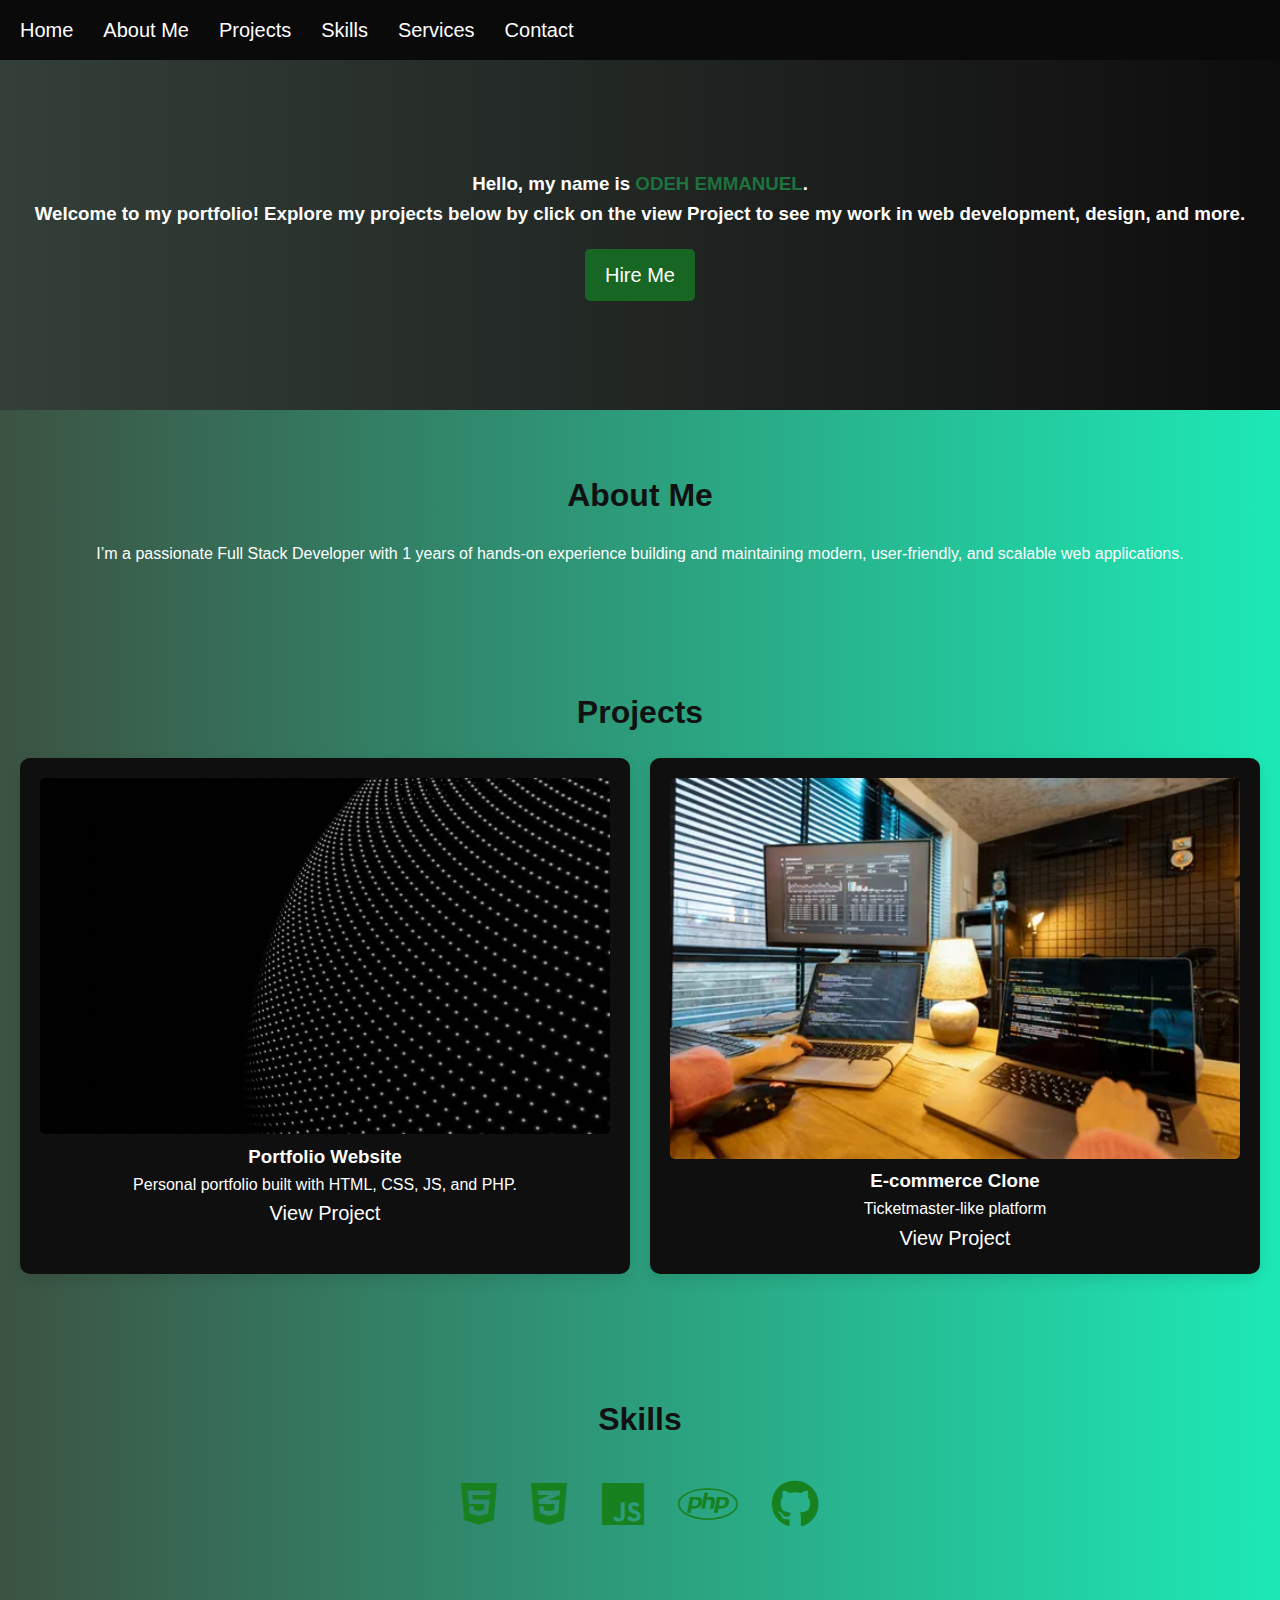
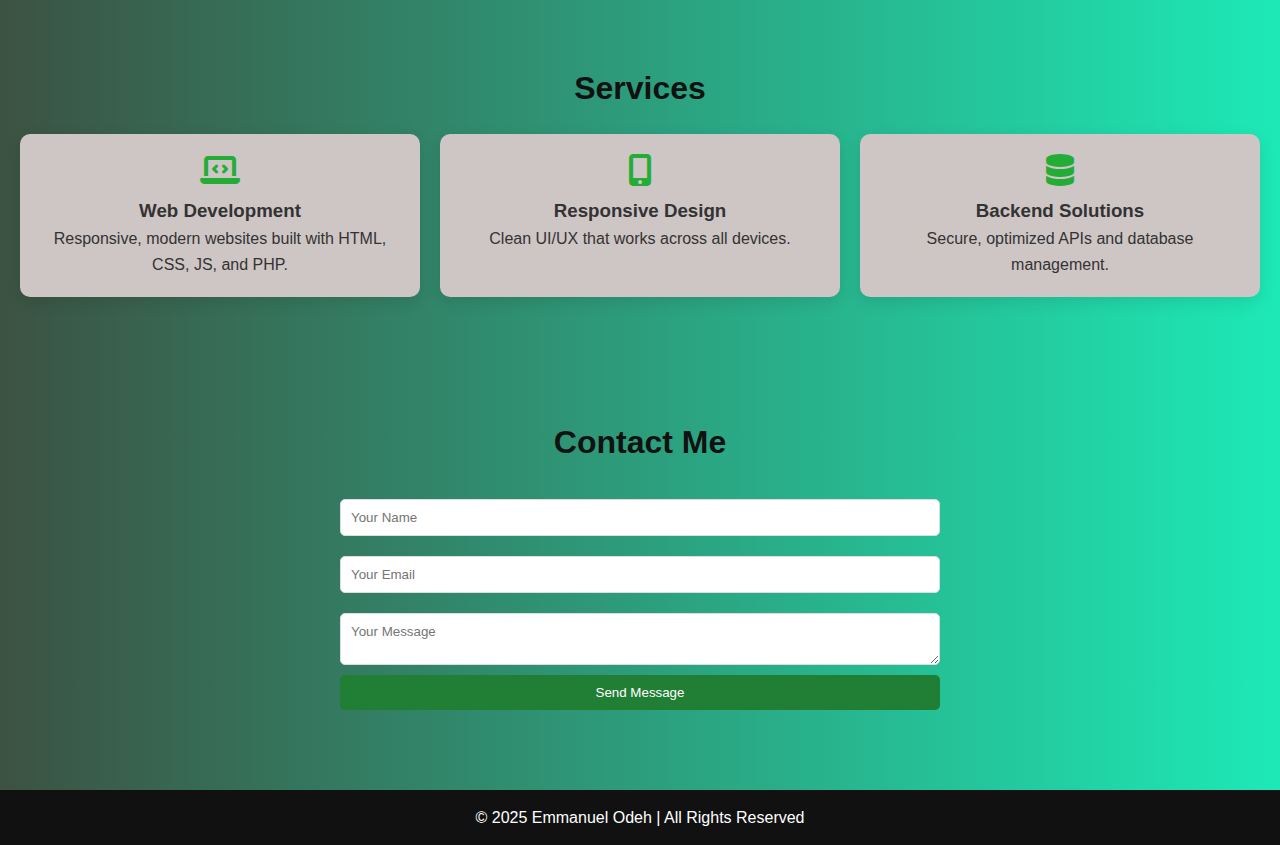
<file: index.html>
<!DOCTYPE html>
<html lang="en">
<head>
  <meta charset="UTF-8">
  <meta name="viewport" content="width=device-width, initial-scale=1.0">
  <title>Emmanuel Odeh | Portfolio</title>
  <link rel="stylesheet" href="../css/index.css">
  <link rel="stylesheet" href="../fontawesome/fontawesome-free-6.7.2-web/css/all.min.css">
</head>
<body>
<!-- MENU BAR -->
  <nav class="menu-bar">

    <!-- HAMBURGER BUTTON -->
    <button class="menu-toggle" id="menuToggle">
      <span></span>
      <span></span>
      <span></span>
    </button>

    <ul id="menuLinks">
       <li><a href="#home">Home</a></li>
        <li><a href="#about">About Me</a></li>
        <li><a href="#projects">Projects</a></li>
        <li><a href="#skills">Skills</a></li>
        <li><a href="#services">Services</a></li>
        <li><a href="#contact">Contact</a></li>
    </ul>

  </nav>


  <section id="home" class="banner">
    <div class="banner-content">
      <h3 style="color: white;">
  Hello, my name is <span>ODEH EMMANUEL</span>.<br>
  Welcome to my portfolio! Explore my projects below by click on the view Project to see my work in web development, design, and more.
</h3>

      <a href="#contact" class="btn">Hire Me</a>
    </div>
  </section>

  <!-- About -->
  <section id="about" class="about">
    <h2>About Me</h2>
    <p style="color: white;">
      I’m a passionate Full Stack Developer with 1 years of hands-on experience
      building and maintaining modern, user-friendly, and scalable web applications.
    </p>
  </section>

  <!-- Projects -->
  <section id="projects" class="projects">
    <h2>Projects</h2>
    <div class="project-grid">
      <div class="project-card">
        <img src="../image/1.jpg" alt="Project 1">
        <h3>Portfolio Website</h3>
        <p>Personal portfolio built with HTML, CSS, JS, and PHP.</p>
        <a href="../html/link.html">View Project</a>
      </div>
      <div class="project-card">
        <img src="../image/2.webp" alt="Project 2">
        <h3>E-commerce Clone</h3>
        <p>Ticketmaster-like platform </p>
        <a href="../html/link.html">View Project</a>
      </div>
    
    </div>
  </section>

  <!-- Skills -->
  <section id="skills" class="skills">
    <h2>Skills</h2>
    <div class="skills-icons">
      <i class="fab fa-html5"></i>
      <i class="fab fa-css3-alt"></i>
      <i class="fab fa-js"></i>
      <i class="fab fa-php"></i>
      <i class="fab fa-github"></i>
    </div>
  </section>

  <!-- Services -->
  <section id="services" class="services">
    <h2>Services</h2>
    <div class="service-grid">
      <div class="service-card">
        <i class="fas fa-laptop-code"></i>
        <h3>Web Development</h3>
        <p>Responsive, modern websites built with HTML, CSS, JS, and PHP.</p>
      </div>
      <div class="service-card">
        <i class="fas fa-mobile-alt"></i>
        <h3>Responsive Design</h3>
        <p>Clean UI/UX that works across all devices.</p>
      </div>
      <div class="service-card">
        <i class="fas fa-database"></i>
        <h3>Backend Solutions</h3>
        <p>Secure, optimized APIs and database management.</p>
      </div>
    </div>
  </section>

  <!-- Contact -->
  <section id="contact" class="contact">
    <h2>Contact Me</h2>
    <form>
      <input type="text" placeholder="Your Name" required>
      <input type="email" placeholder="Your Email" required>
      <textarea placeholder="Your Message" required></textarea>
      <button type="submit">Send Message</button>
    </form>
  </section>

  <footer>
    <p>© 2025 Emmanuel Odeh | All Rights Reserved</p>
  </footer>

   <!-- MENU JS -->
  <script src="../js/script.js"></script>

</body>
</html>
</file>
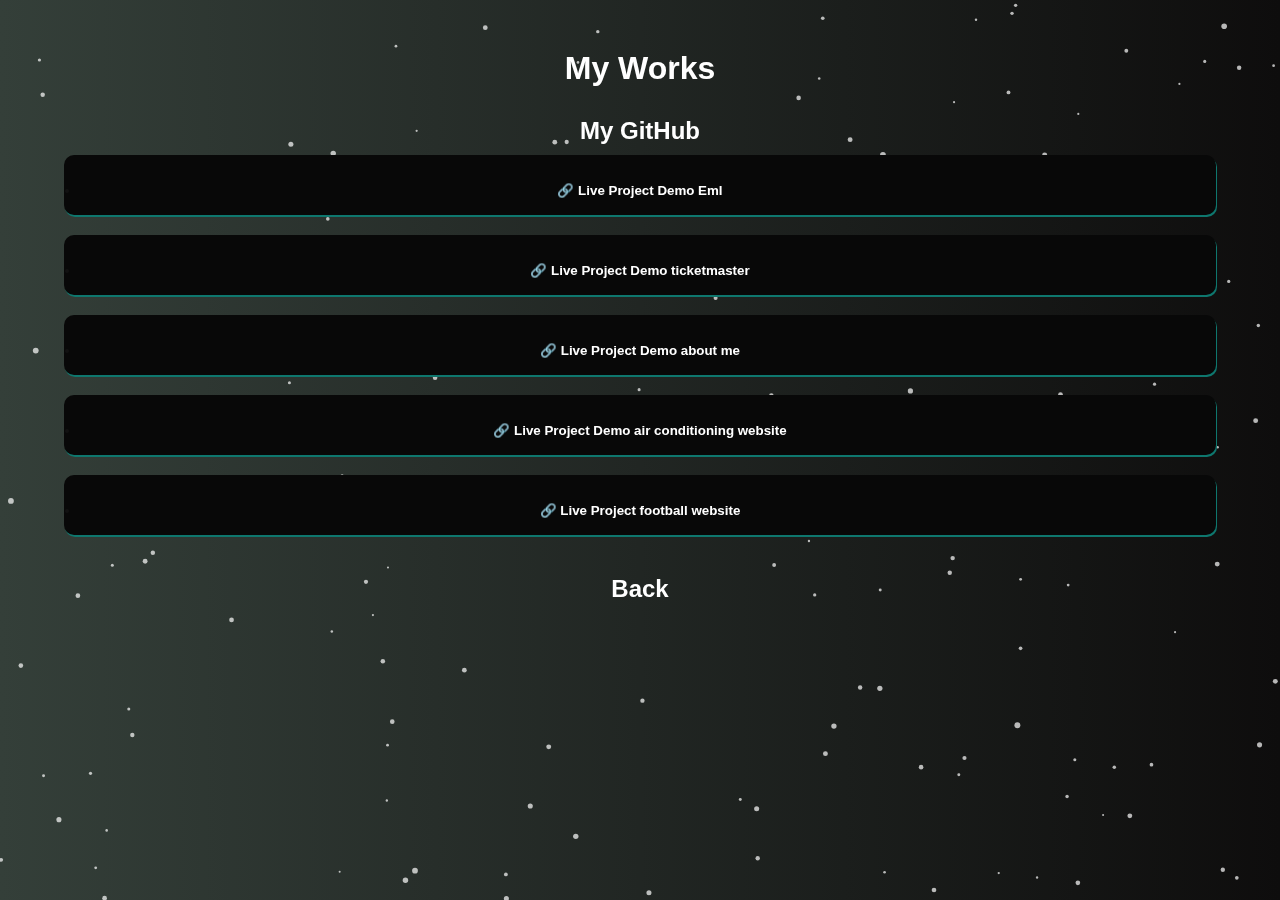
<file: link.html>
<!DOCTYPE html>
<html lang="en">
<head>
<meta charset="UTF-8">
<meta name="viewport" content="width=device-width, initial-scale=1.0">
<title>Particles Background</title>
<link rel="stylesheet" href="../css/link.css">
</head>
<body>
<!-- CONTENT -->
<section id="works">
  
  <h1 style="margin-top: -30px;"> My Works</h2>
  <ul>
    <h2><li style="margin-top: 30px;">
      <a href="https://github.com/YourUsername">
        <i class="fab fa-github"></i> My GitHub
      </a>
    </li></h2>
    <button>
    <li style="margin-top: 10px;">
      <a href="https://eml-iota.vercel.app/">
        🔗 Live Project Demo Eml
      </a>
    </li>
    </button>
   <button><li style="margin-top: 10px;">
      <a href="https://mego-blue.vercel.app/">
        🔗 Live Project Demo ticketmaster
      </a>
     </li></button>
     <button><li style="margin-top: 10px;">
      <a href="https://pro1-r3c4.vercel.app/">
        🔗 Live Project Demo about me
      </a>
    </li></button>
    <button><li style="margin-top: 10px;">
      <a href="https://air-seven-pi.vercel.app/">
        🔗 Live Project Demo air conditioning website
      </a>
    </li></button>
    <button><li style="margin-top: 10px;">
      <a href="https://xtra-goala.vercel.app/">
        🔗 Live Project football website 
      </a>
    </li></button>
    </li>
  </ul>
  
</section>

<h2 style="margin-top: 30px;"><a href="../html/index.html">Back</a></h2>

<!-- Particle Canvas -->
<canvas id="particles"></canvas>

<script>
/* ---------- PARTICLE BACKGROUND ---------- */
const canvas = document.getElementById('particles');
const ctx = canvas.getContext('2d');

let particles = [];
const particleCount = 150;

function resizeCanvas() {
  canvas.width = window.innerWidth;
  canvas.height = window.innerHeight;
  particles = [];
  for (let i = 0; i < particleCount; i++) {
    particles.push({
      x: Math.random() * canvas.width,
      y: Math.random() * canvas.height,
      r: Math.random() * 2 + 1,
      dx: (Math.random() - 0.5) * 0.5,
      dy: (Math.random() - 0.5) * 0.5
    });
  }
}

function drawParticles() {
  ctx.clearRect(0, 0, canvas.width, canvas.height);
  for (let p of particles) {
    ctx.beginPath();
    ctx.arc(p.x, p.y, p.r, 0, Math.PI * 2);
    ctx.fillStyle = 'rgba(255,255,255,0.7)';
    ctx.fill();

    // Move particle
    p.x += p.dx;
    p.y += p.dy;

    // Bounce off edges
    if (p.x < 0 || p.x > canvas.width) p.dx *= -1;
    if (p.y < 0 || p.y > canvas.height) p.dy *= -1;
  }
  requestAnimationFrame(drawParticles);
}

// Initialize
resizeCanvas();
drawParticles();
window.addEventListener('resize', resizeCanvas);
</script>

</body>
</html>
</file>
<file: css/index.css>
/* RESET */
* {
  margin: 0;
  padding: 0;
  box-sizing: border-box;
  font-family: "Poppins", sans-serif;
}

body {
  background: linear-gradient(90deg, #3c5242, #1de9b6);
  color: #333;
  line-height: 1.6;
  padding-top: 60px; /* Prevent content from hiding under fixed navbar */
}

/* MENU BAR */
.menu-bar {
  display: flex;
  justify-content: space-between;
  align-items: center;
  padding: 14px 20px;
  background: #0a0a0a;
  position: fixed; /* Sticks navbar to top */
  top: 0;
  left: 0;
  width: 100%;
  z-index: 1000;
}

/* LINKS */
.menu-bar ul {
  display: flex;
  list-style: none;
  gap: 30px;
  transition: max-height 0.35s ease;
}

/* HAMBURGER */
.menu-toggle {
  display: none;
  flex-direction: column;
  gap: 5px;
  background: none;
  border: none;
  cursor: pointer;
  position: relative;
  z-index: 9999;
}

.menu-toggle span {
  width: 25px;
  height: 3px;
  background: #fff;
  border-radius: 2px;
  transition: 0.3s;
}

/* HAMBURGER X ANIMATION */
.menu-toggle.active span:nth-child(1) {
  transform: rotate(45deg) translate(5px, 5px);
}
.menu-toggle.active span:nth-child(2) {
  opacity: 0;
}
.menu-toggle.active span:nth-child(3) {
  transform: rotate(-45deg) translate(6px, -6px);
}

/* ---------- MOBILE ---------- */
@media (max-width: 768px) {
  .menu-toggle {
    display: flex;
  }

  .menu-bar ul {
    position: absolute;
    top: 60px; /* Drop below navbar */
    left: 0;
    width: 100%;
    background: #111;
    flex-direction: column;
    align-items: center;
    max-height: 0;
    overflow: hidden;
    gap: 2px;
  }

  .menu-bar ul.active {
    max-height: 300px;
  }

  .menu-bar li {
    padding: 15px 0;
  }

  /* Make menu links full width */
  .menu-bar ul li a {
    display: block;
    width: 100%;
    text-align: center;
  }
}

/* Banner */
.banner {
  height: 90vh;
  background: linear-gradient(to right, #343f39, #0e0d0d);
  display: flex;
  align-items: center;
  justify-content: center;
  text-align: center;
  color: #fff;
  height: 350px;
}

.banner-content h1 {
  font-size: 3rem;
}

.banner-content span {
  color: #1e723e;
}

.banner .btn {
  display: inline-block;
  margin-top: 20px;
  padding: 10px 20px;
  background: #186623;
  color: #fff;
  border-radius: 5px;
  text-decoration: none;
}

.banner .btn:hover {
  background: #188032;
}

/* Sections */
section {
  padding: 60px 20px;
  text-align: center;
}

h2 {
  margin-bottom: 20px;
  font-size: 2rem;
  color: #111;
}

/* Projects */
.project-grid {
  display: grid;
  grid-template-columns: repeat(auto-fit, minmax(250px, 1fr));
  gap: 20px;
}

.project-card {
  background: #0f0f0f;
  padding: 20px;
  border-radius: 10px;
  box-shadow: 0 5px 15px rgba(0,0,0,0.1);
  color: white;
}

.project-card img {
  width: 100%;
  border-radius: 5px;
}

/* Skills */
.skills-icons i {
  font-size: 3rem;
  margin: 15px;
  color: #178120;
}

/* Services */
.service-grid {
  display: grid;
  grid-template-columns: repeat(auto-fit, minmax(250px, 1fr));
  gap: 20px;
}

.service-card {
  background: #cec5c5;
  padding: 20px;
  border-radius: 10px;
  box-shadow: 0 5px 15px rgba(17, 3, 3, 0.1);
}

.service-card i {
  font-size: 2rem;
  margin-bottom: 10px;
  color: #24ad36;
}

/* Contact */
.contact form {
  max-width: 600px;
  margin: auto;
  display: flex;
  flex-direction: column;
}

.contact input, .contact textarea {
  margin: 10px 0;
  padding: 10px;
  border-radius: 5px;
  border: 1px solid #ddd;
}

.contact button {
  padding: 10px;
  background: #217e35;
  color: #fff;
  border: none;
  border-radius: 5px;
}

.contact button:hover {
  background: #1f7717;
}

/* Footer */
footer {
  background: #111;
  color: #fff;
  text-align: center;
  padding: 15px 0;
  margin-top: 20px;
}
a{
  text-decoration: none;
  color: white;
   font-size: 20px;
}
a:hover{
  color: #186623;
}
</file>
<file: css/link.css>
/* ---------- RESET ---------- */
* { margin:0; padding:0; box-sizing:border-box; }
html, body { width:100%; height:100%; font-family: Arial, sans-serif; overflow: hidden; }

/* ---------- PARTICLE CANVAS ---------- */
#particles {
  position: fixed;
  top: 0;
  left: 0;
  width: 100%;
  height: 100%;
  z-index: -1; /* behind content */
   background: linear-gradient(to right, #343f39, #0e0d0d);
}

/* ---------- PAGE CONTENT ---------- */
body {
  display: flex;
  flex-direction: column;
  align-items: center;
  justify-content: flex-start;
  color: #fff;
  text-align: center;
  padding-top: 80px;
}
h1 {
  margin-bottom: 20px;
}
button {
  margin: 10px;
  padding: 10px 16px;
  border:none;
  border-radius:10px;
  cursor:pointer;
  background-color:#080808;
  color:#111;
  font-weight:bold;
  text-align: center;
  height: 60px;
  width: 90%;
  box-shadow: 1px 2px rgb(14, 119, 110);

}
button:hover {
  background-color:#6d9c8a;
}

/* ---------- OPTIONAL: LINKS ---------- */
a { color: #fff; text-decoration: none; }
a:hover { text-decoration: underline; }
</file>
